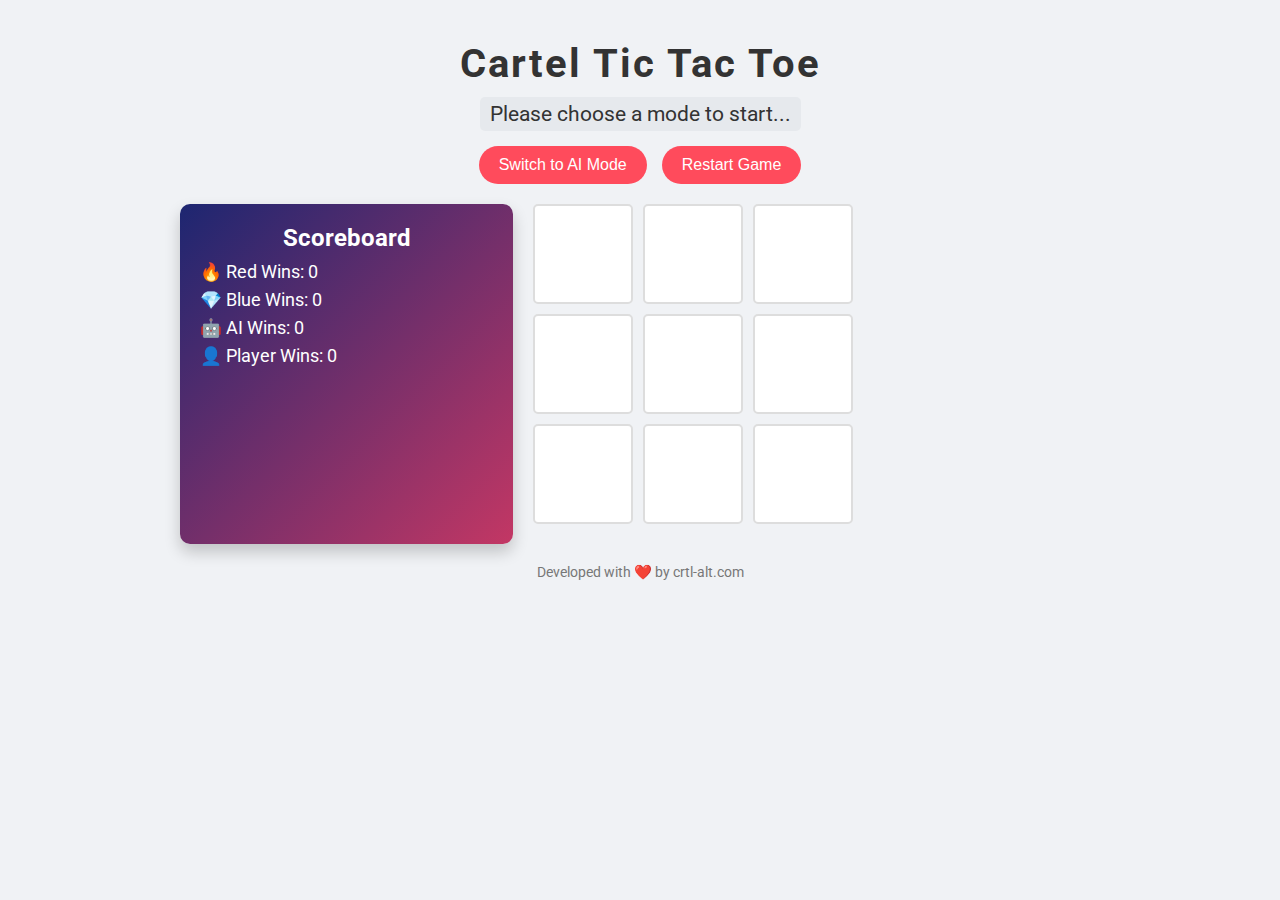
<file: index.html>
<!DOCTYPE html>
<html lang="en">
  <head>
    <meta charset="UTF-8" />
    <meta name="viewport" content="width=device-width, initial-scale=1.0" />
    <title>Cartel Tic Tac Toe</title>
    <!-- Google Font for a modern aesthetic -->
    <link
      href="https://fonts.googleapis.com/css2?family=Roboto:wght@300;400;700&display=swap"
      rel="stylesheet"
    />
    <link rel="stylesheet" href="styles.css" />
  </head>
  <body>
    <div class="app-container">
      <header>
        <h1>Cartel Tic Tac Toe</h1>
        <!-- Turn status placed at top for immediate visibility -->
        <div id="turnStatus">Please choose a mode to start...</div>
        <div class="controls">
          <!-- Our new organic mode-switcher button -->
          <button id="toggleMode" class="toggle-btn">Switch to AI Mode</button>
          <button id="restart" class="restart-btn">Restart Game</button>
          <!-- Separate AI controls (only visible in AI mode) -->
          <div id="aiControls" class="ai-controls">
            <label for="aiDifficulty">AI Difficulty:</label>
            <select id="aiDifficulty">
              <option value="easy">Easy</option>
              <option value="medium" selected>Medium</option>
              <option value="hard">Hard</option>
            </select>
          </div>
        </div>
      </header>

      <div class="game-wrapper">
        <aside class="scoreboard">
          <h2>Scoreboard</h2>
          <ul>
            <li>🔥 Red Wins: <span id="redWins">0</span></li>
            <li>💎 Blue Wins: <span id="blueWins">0</span></li>
            <li>🤖 AI Wins: <span id="aiWins">0</span></li>
            <li>👤 Player Wins: <span id="playerWins">0</span></li>
          </ul>
        </aside>
        <section class="board-container">
          <div class="board">
            <!-- 9 grid cells -->
            <div class="cell" data-cell></div>
            <div class="cell" data-cell></div>
            <div class="cell" data-cell></div>
            <div class="cell" data-cell></div>
            <div class="cell" data-cell></div>
            <div class="cell" data-cell></div>
            <div class="cell" data-cell></div>
            <div class="cell" data-cell></div>
            <div class="cell" data-cell></div>
          </div>
        </section>
      </div>
      <footer>
        <p>Developed with ❤️ by crtl-alt.com</p>
      </footer>
    </div>
    <script src="script.js"></script>
  </body>
</html>
</file>
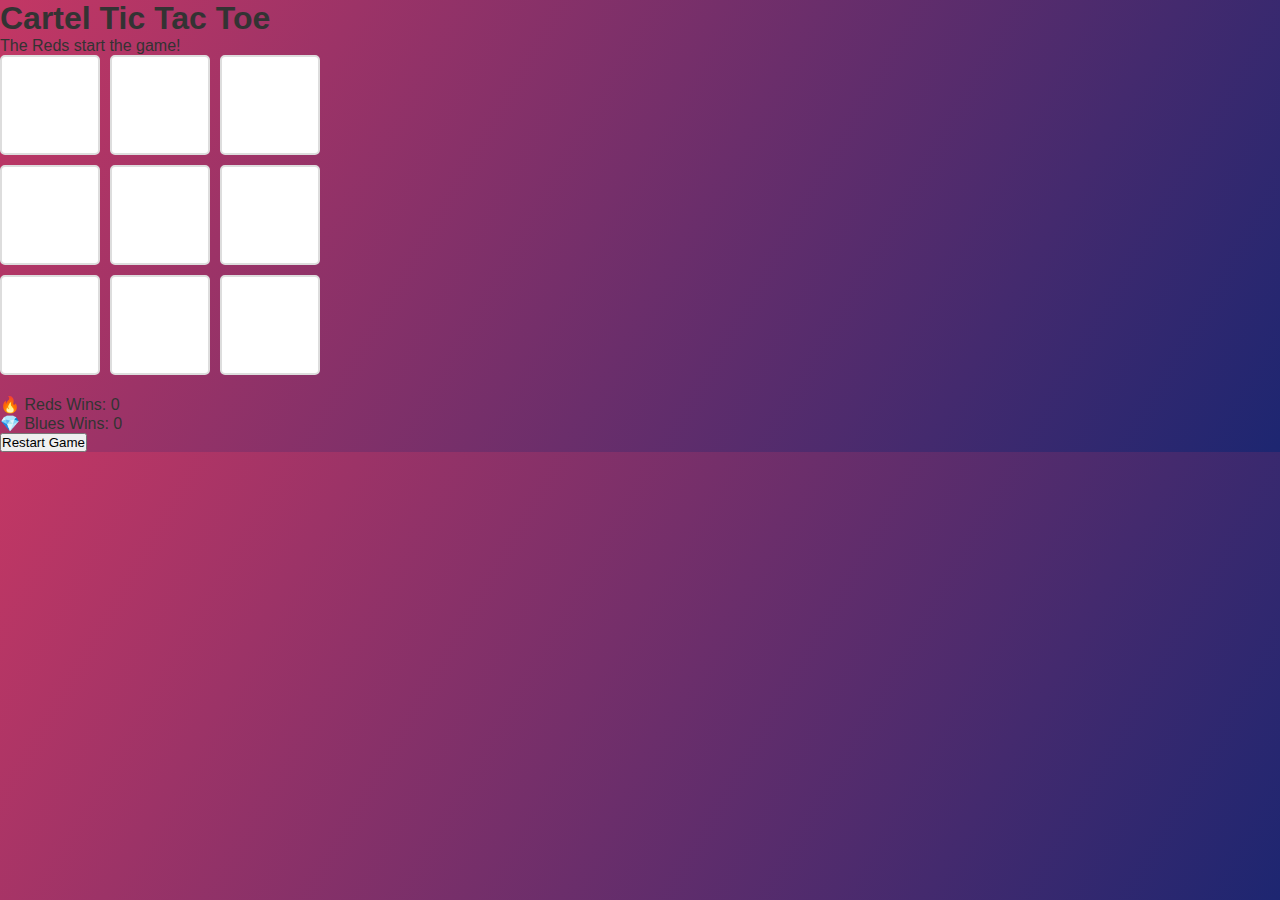
<file: crtl-alt.html>
<!DOCTYPE html>
<html lang="en">
<head>
    <meta charset="UTF-8">
    <meta name="viewport" content="width=device-width, initial-scale=1.0">
    <title>Cartel Tic Tac Toe</title>
    <link rel="stylesheet" href="styles.css">
</head>
<body>
    <div class="container">
        <h1>Cartel Tic Tac Toe</h1>
        <p id="message">The Reds start the game!</p>
        <div class="board">
            <div class="cell" data-cell></div>
            <div class="cell" data-cell></div>
            <div class="cell" data-cell></div>
            <div class="cell" data-cell></div>
            <div class="cell" data-cell></div>
            <div class="cell" data-cell></div>
            <div class="cell" data-cell></div>
            <div class="cell" data-cell></div>
            <div class="cell" data-cell></div>
        </div>
        <div id="stats">
            <p>🔥 Reds Wins: <span id="redWins">0</span></p>
            <p>💎 Blues Wins: <span id="blueWins">0</span></p>
        </div>
        <button onclick="restartGame()">Restart Game</button>
    </div>
    <script src="script.js"></script>
</body>
</html>
</file>
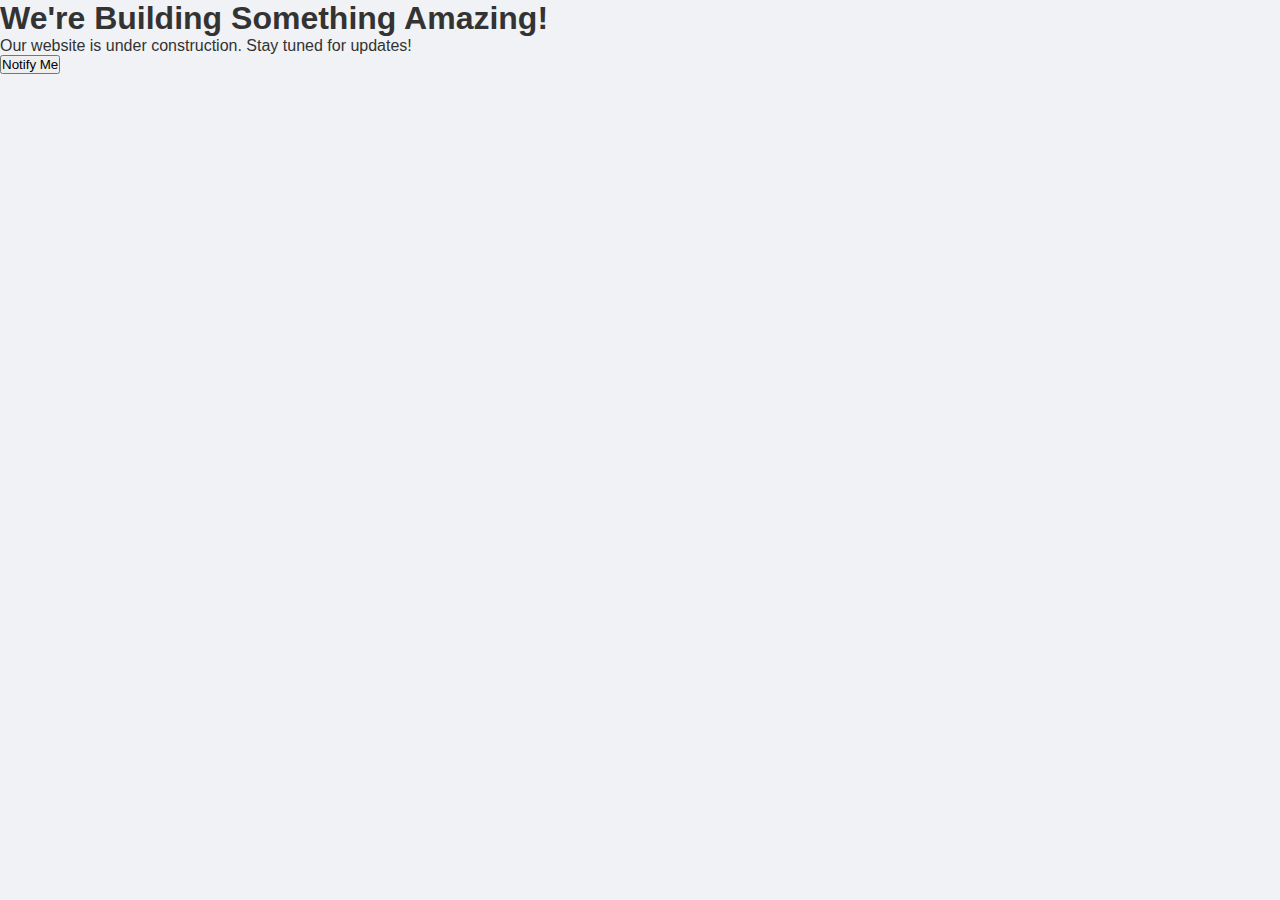
<file: index1.html>
<!DOCTYPE html>
<html lang="en">
<head>
    <meta charset="UTF-8">
    <meta name="viewport" content="width=device-width, initial-scale=1.0">
    <title>Under Construction</title>
    <link rel="stylesheet" href="styles.css">
</head>
<body>
    <div class="container">
        <h1>We're Building Something Amazing!</h1>
        <p>Our website is under construction. Stay tuned for updates!</p>
        <button id="notifyBtn">Notify Me</button>
    </div>
</body>
</html>
</file>
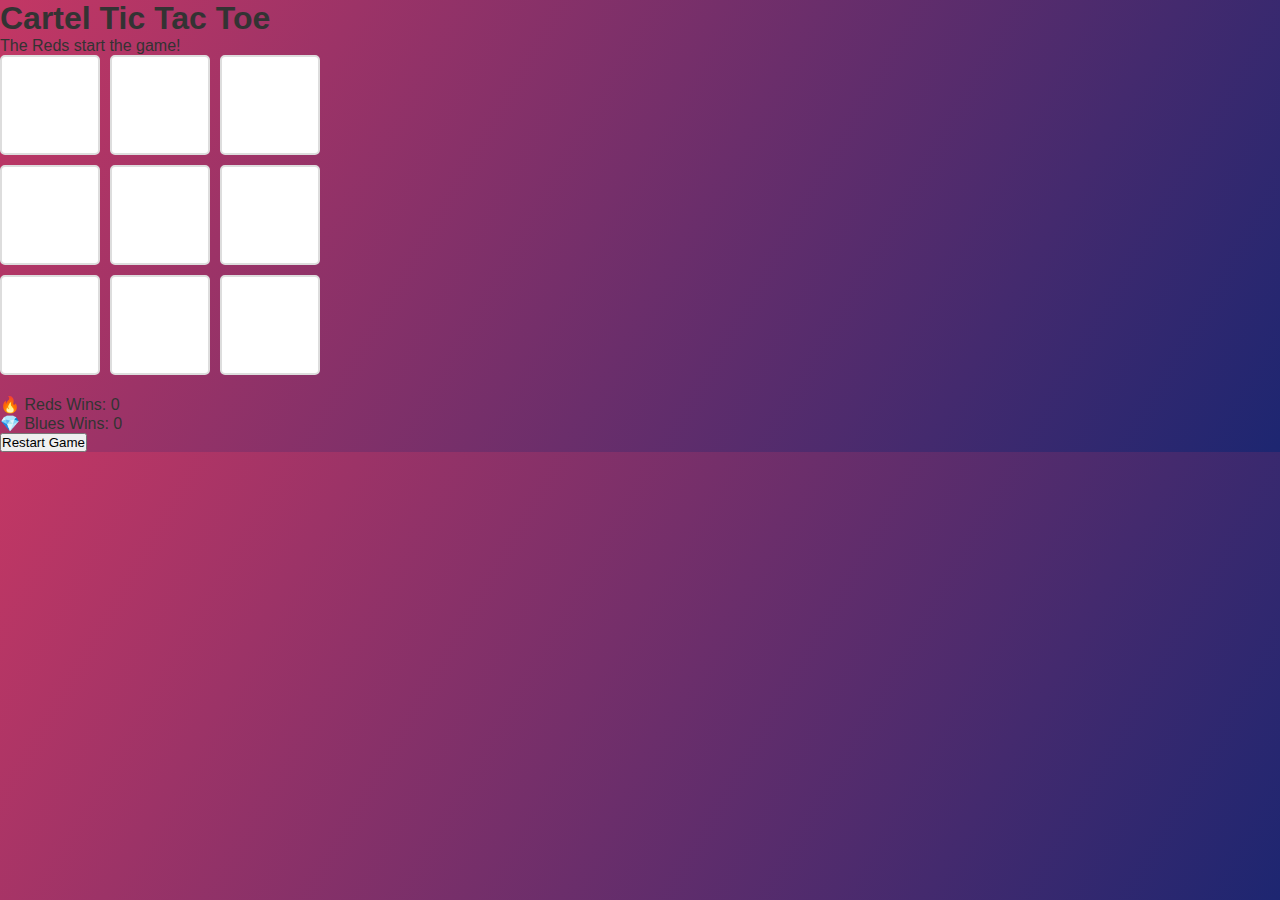
<file: index2.html>
<!DOCTYPE html>
<html lang="en">
<head>
    <meta charset="UTF-8">
    <meta name="viewport" content="width=device-width, initial-scale=1.0">
    <title>Cartel Tic Tac Toe</title>
    <link rel="stylesheet" href="styles.css">
</head>
<body>
    <div class="container">
        <h1>Cartel Tic Tac Toe</h1>
        <p id="message">The Reds start the game!</p>
        <div class="board">
            <div class="cell" data-cell></div>
            <div class="cell" data-cell></div>
            <div class="cell" data-cell></div>
            <div class="cell" data-cell></div>
            <div class="cell" data-cell></div>
            <div class="cell" data-cell></div>
            <div class="cell" data-cell></div>
            <div class="cell" data-cell></div>
            <div class="cell" data-cell></div>
        </div>
        <div id="stats">
            <p>🔥 Reds Wins: <span id="redWins">0</span></p>
            <p>💎 Blues Wins: <span id="blueWins">0</span></p>
        </div>
        <button onclick="restartGame()">Restart Game</button>
    </div>
    <script src="script.js"></script>
</body>
</html>
</file>
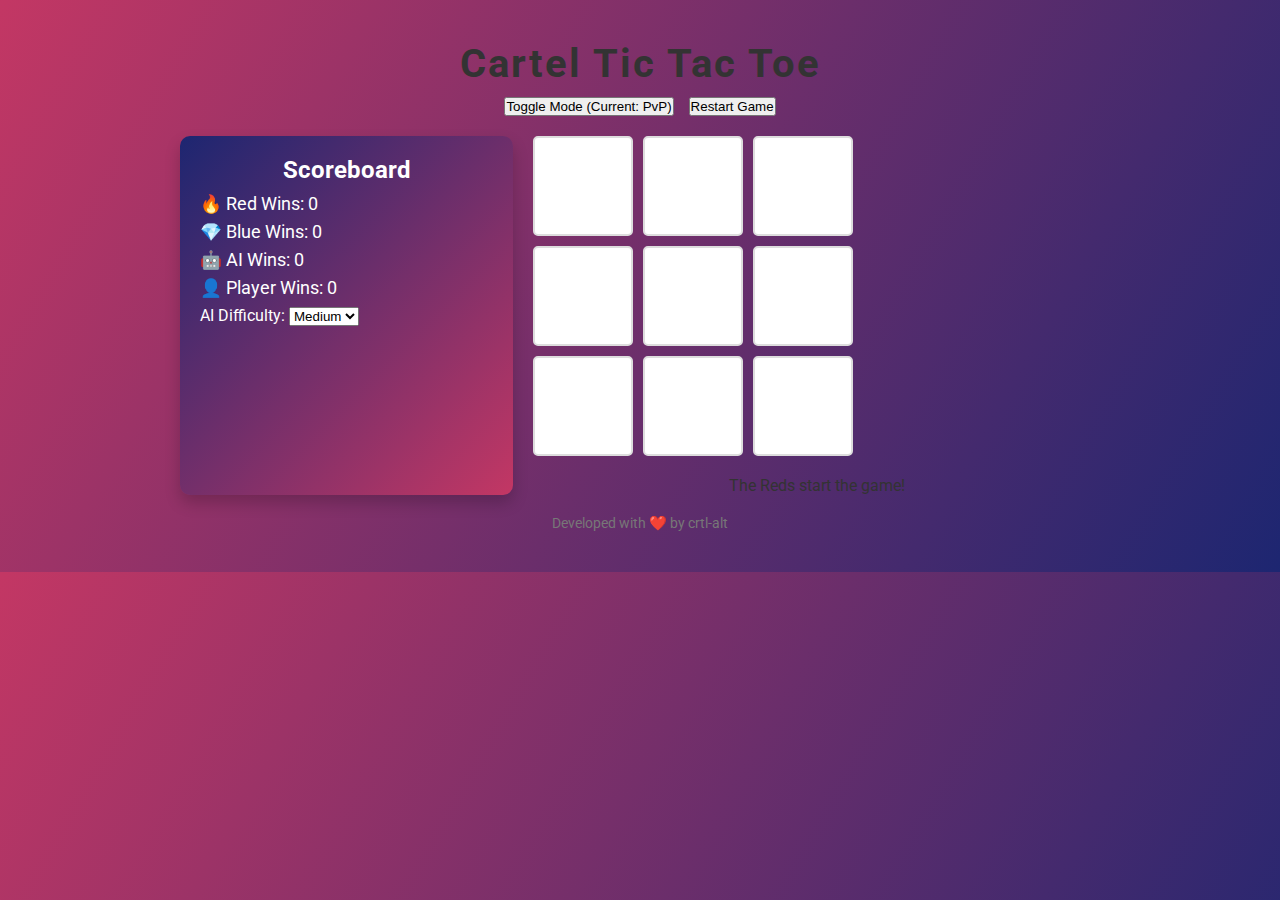
<file: index3.html>
<!DOCTYPE html>
<html lang="en">
<head>
  <meta charset="UTF-8" />
  <meta name="viewport" content="width=device-width, initial-scale=1.0" />
  <title>Cartel Tic Tac Toe</title>
  <!-- Using a modern Google Font -->
  <link rel="stylesheet" href="styles.css" />
  <link
    href="https://fonts.googleapis.com/css2?family=Roboto:wght@300;400;700&display=swap"
    rel="stylesheet"
  />
</head>
<body>
  <div class="app-container">
    <header>
      <h1>Cartel Tic Tac Toe</h1>
      <div class="controls">
        <button id="toggleMode">Toggle Mode (Current: PvP)</button>
        <button id="restart">Restart Game</button>
      </div>
    </header>
    <div class="game-wrapper">
      <aside class="scoreboard">
        <h2>Scoreboard</h2>
        <ul>
          <li>🔥 Red Wins: <span id="redWins">0</span></li>
          <li>💎 Blue Wins: <span id="blueWins">0</span></li>
          <li>🤖 AI Wins: <span id="aiWins">0</span></li>
          <li>👤 Player Wins: <span id="playerWins">0</span></li>
        </ul>
        <!-- AI difficulty selection -->
        <div class="ai-difficulty">
          <label for="aiDifficulty">AI Difficulty:</label>
          <select id="aiDifficulty">
            <option value="easy">Easy</option>
            <option value="medium" selected>Medium</option>
            <option value="hard">Hard</option>
          </select>
        </div>
      </aside>
      <section class="board-container">
        <div class="board">
          <!-- 9 grid cells -->
          <div class="cell" data-cell></div>
          <div class="cell" data-cell></div>
          <div class="cell" data-cell></div>
          <div class="cell" data-cell></div>
          <div class="cell" data-cell></div>
          <div class="cell" data-cell></div>
          <div class="cell" data-cell></div>
          <div class="cell" data-cell></div>
          <div class="cell" data-cell></div>
        </div>
        <p id="message">Choose a mode to start the game!</p>
      </section>
    </div>
    <footer>
      <p>Developed with ❤️ by crtl-alt</p>
    </footer>
  </div>
  <script src="script.js"></script>
</body>
</html>
</file>
<file: styles.css>
/* Reset and base */
* {
  margin: 0;
  padding: 0;
  box-sizing: border-box;
}

body {
  font-family: 'Roboto', sans-serif;
  background: #f0f2f5;
  color: #333;
}

/* Main container */
.app-container {
  max-width: 960px;
  margin: 20px auto;
  padding: 20px;
}

/* Header styling: title and turn status */
header {
  text-align: center;
  margin-bottom: 20px;
}
header h1 {
  font-size: 2.5rem;
  letter-spacing: 2px;
  margin-bottom: 10px;
}
#turnStatus {
  font-size: 1.3rem;
  margin-bottom: 15px;
  padding: 5px 10px;
  background: #e6e9ed;
  border-radius: 5px;
  display: inline-block;
}

/* Controls styling */
.controls {
  display: flex;
  gap: 15px;
  justify-content: center;
  align-items: center;
  flex-wrap: wrap;
}
.toggle-btn,
.restart-btn {
  background: #ff4b5c;
  border: none;
  padding: 10px 20px;
  border-radius: 25px;
  font-size: 1rem;
  color: white;
  cursor: pointer;
  transition: background 0.3s, transform 0.3s;
}
.toggle-btn:hover,
.restart-btn:hover {
  background: #ff2e3e;
  transform: scale(1.05);
}
.ai-controls {
  display: none; /* hidden by default, show in AI mode */
  align-items: center;
  gap: 5px;
  font-size: 1rem;
}
.ai-controls label {
  font-weight: 500;
}

/* Game wrapper: scoreboard and board side by side */
.game-wrapper {
  display: flex;
  gap: 20px;
  flex-wrap: wrap;
  justify-content: center;
}

/* Scoreboard styling */
.scoreboard {
  flex: 1 1 200px;
  background: linear-gradient(135deg, #1d2671, #c33764);
  color: white;
  padding: 20px;
  border-radius: 10px;
  box-shadow: 0 8px 16px rgba(0, 0, 0, 0.2);
}
.scoreboard h2 {
  text-align: center;
  margin-bottom: 10px;
}
.scoreboard ul {
  list-style: none;
}
.scoreboard ul li {
  margin: 8px 0;
  font-size: 1.1rem;
}

/* Board container & board styling */
.board-container {
  flex: 2 1 300px;
  text-align: center;
}
.board {
  display: grid;
  grid-template-columns: repeat(3, 100px);
  gap: 10px;
  margin: 0 auto 20px auto;
}
.cell {
  background: white;
  border: 2px solid #ddd;
  border-radius: 5px;
  height: 100px;
  width: 100px;
  font-size: 2.5rem;
  display: flex;
  align-items: center;
  justify-content: center;
  cursor: pointer;
  transition: transform 0.2s, background 0.3s;
}
.cell:hover {
  transform: scale(1.05);
  background: #f9f9f9;
}
.cell.winning {
  background: #4caf50 !important;
  animation: flash 0.8s ease infinite alternate;
}
@keyframes flash {
  from {
    opacity: 1;
  }
  to {
    opacity: 0.5;
  }
}

/* Footer styling */
footer {
  margin-top: 20px;
  text-align: center;
  font-size: 0.9rem;
  color: #777;
}
</file>
